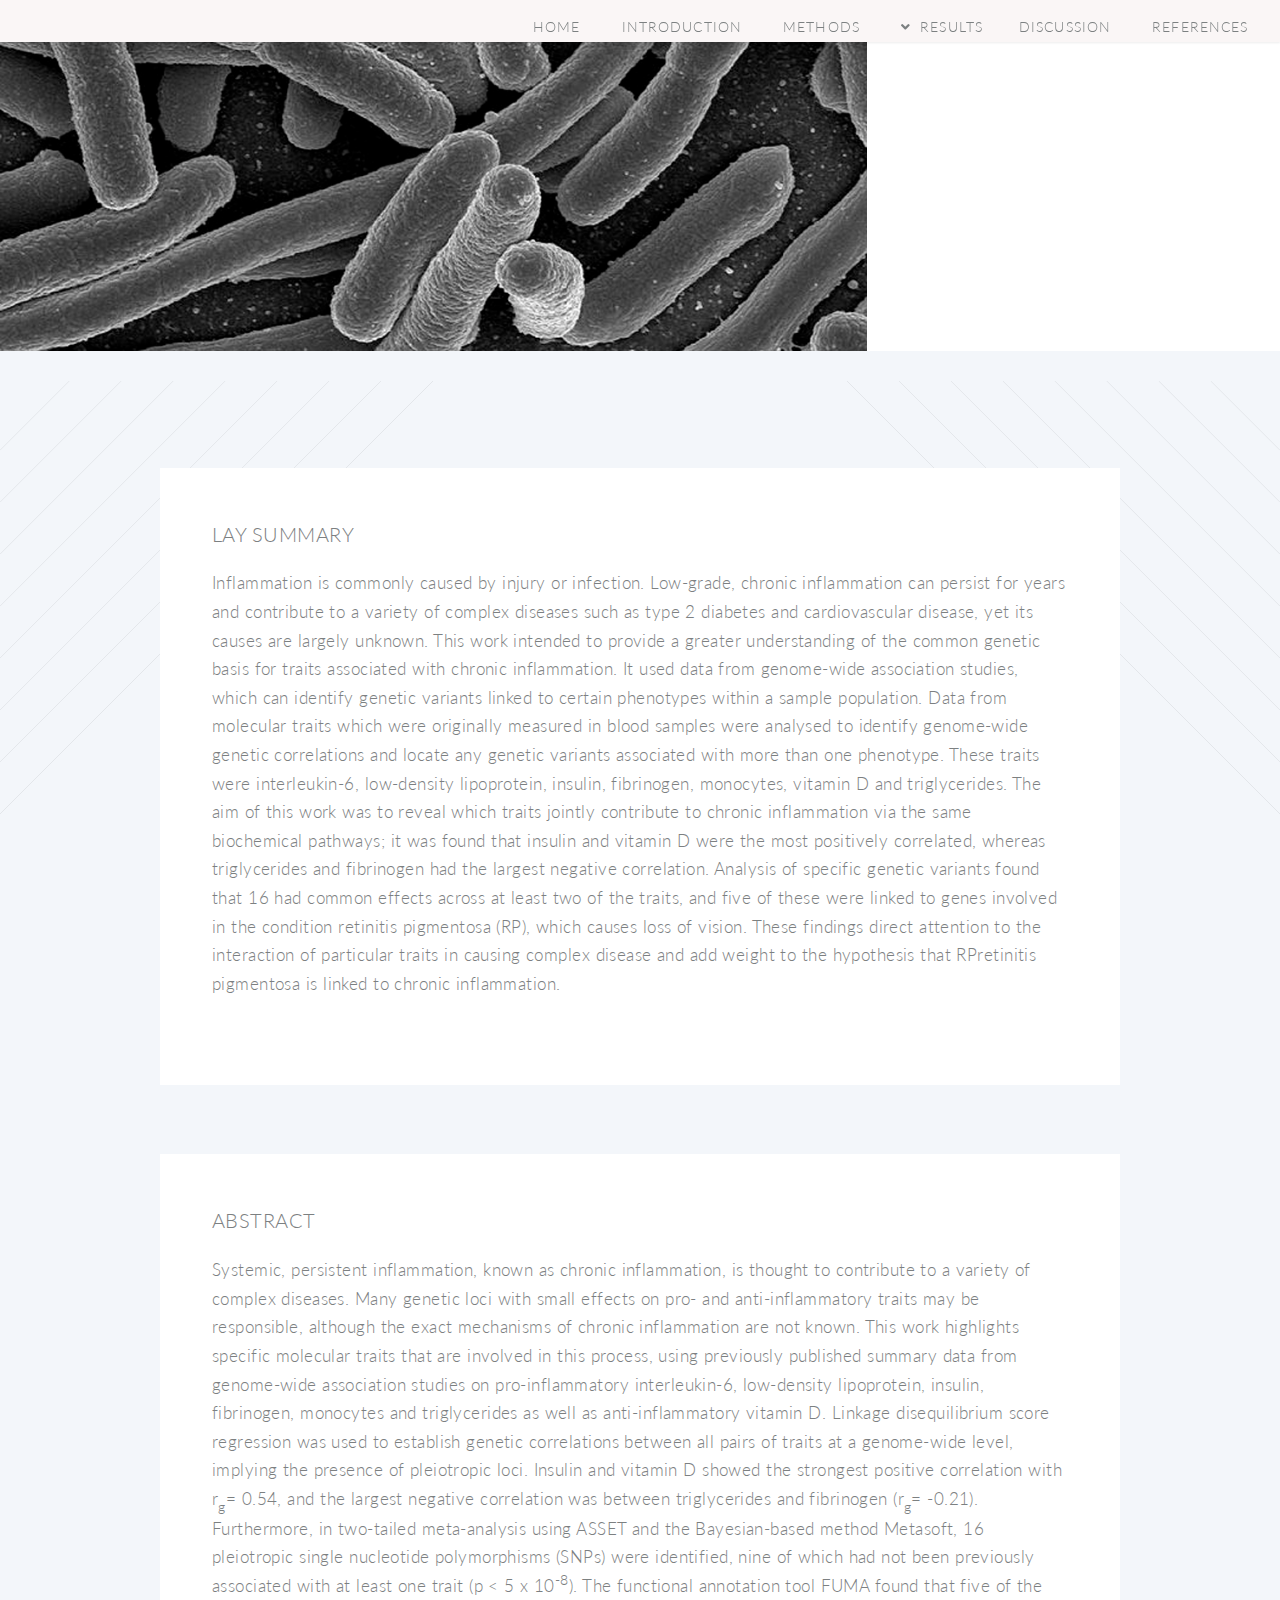
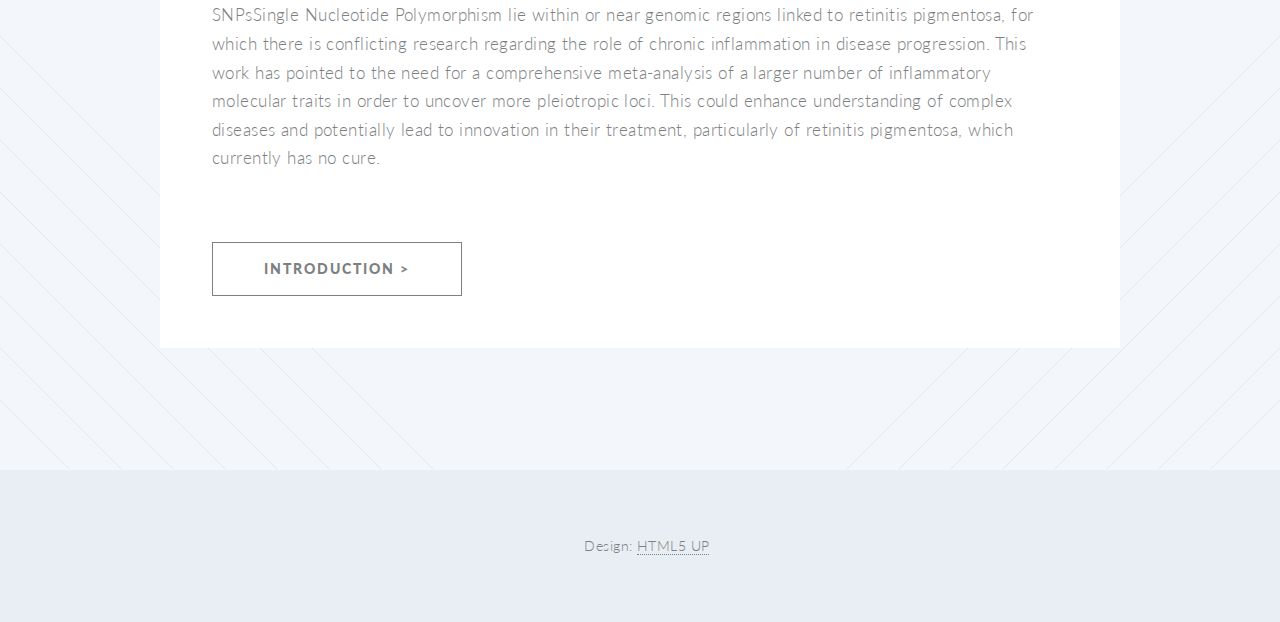
<file: ZS_website2022/index.html>
<!DOCTYPE HTML>
<!--
	Twenty by HTML5 UP
	html5up.net | @ajlkn
	Free for personal and commercial use under the CCA 3.0 license (html5up.net/license)
-->
<html>
	<head>
		<title>Home</title>
		<meta charset="utf-8" />
		<meta name="viewport" content="width=device-width, initial-scale=1, user-scalable=no" />
		<link rel="stylesheet" href="assets/css/main.css" />
		<noscript><link rel="stylesheet" href="assets/css/noscript.css" /></noscript>
	</head>
	<body class="index is-preload">
		<div id="page-wrapper">

			<!-- Header -->
			<header id="header">
			<!--	<h1><a href="index.html">Twenty <span>by HTML5 UP</span></a></h1> -->
				<nav id="nav">
					<ul>
						<li><a href="index.html">Home</a></li>
						<li><a href="introduction.html">Introduction</a></li>
						<li><a href="methods.html">Methods</a></li>
								<li class="submenu">
									<a href="results.html">Results</a>
									<ul>
										<li><a href="results.html#results1">Pipeline optimisation</a></li>
										<li><a href="results.html#results2">Single-cell data </a></li>
										<li><a href="results.html#results3">Bacterial growth curves and generation times</a></li>
									</ul>
								<li><a href="conclusion.html">Discussion</a></li>
								<li><a href="references.html">References</a></li>
							</ul>
						</li>
				</nav>
			</header>

			<!-- Banner -->
				<section id="banner">

					<!--
						".inner" is set up as an inline-block so it automatically expands
						in both directions to fit whatever's inside it. This means it won't
						automatically wrap lines, so be sure to use line breaks where
						appropriate (<br />).
					-->
					<div class="inner">
						<hr>
						<h1>Delta2 pipeline analysis</h1>
						<hr>

						<h2>Zeeshan Siddiqui
						<br /> <br />
						Supervised by: Ruben 
						</h2>
					</div>

				</section>

			<!-- Main -->
				<article id="main">
					<header class="wrapper style4 container">
						<h3>Lay summary</h3>
					<p>Inflammation is commonly caused by injury or infection. Low-grade, chronic inflammation can persist for years and contribute to a variety of complex diseases such as type 2 diabetes and cardiovascular disease, yet its causes are largely unknown. This work intended to provide a greater understanding of the common genetic basis for traits associated with chronic inflammation. It used data from genome-wide association studies, which can identify genetic variants linked to certain phenotypes within a sample population. Data from molecular traits which were originally measured in blood samples were analysed to identify genome-wide genetic correlations and locate any genetic variants associated with more than one phenotype. These traits were interleukin-6, low-density lipoprotein, insulin, fibrinogen, monocytes, vitamin D and triglycerides. The aim of this work was to reveal which traits jointly contribute to chronic inflammation via the same biochemical pathways; it was found that insulin and vitamin D were the most positively correlated, whereas triglycerides and fibrinogen had the largest negative correlation. Analysis of specific genetic variants found that 16 had common effects across at least two of the traits, and five of these were linked to genes involved in the condition retinitis pigmentosa (RP), which causes loss of vision. These findings direct attention to the interaction of particular traits in causing complex disease and add weight to the hypothesis that <span class="tooltip">RP<span class="tooltiptext">retinitis pigmentosa</span></span> is linked to chronic inflammation.</p>
				</header>


					<!-- Two -->
					<section class="wrapper style4 container">
							<h3>Abstract</h3>
						<div class="content">
							<div class="col-6 col-12-narrower">
								<section>
						<p>Systemic, persistent inflammation, known as chronic inflammation, is thought to contribute to a variety of complex diseases. Many genetic loci with small effects on pro- and anti-inflammatory traits may be responsible, although the exact mechanisms of chronic inflammation are not known. This work highlights specific molecular traits that are involved in this process, using previously published summary data from genome-wide association studies on pro-inflammatory interleukin-6, low-density lipoprotein, insulin, fibrinogen, monocytes and triglycerides as well as anti-inflammatory vitamin D. Linkage disequilibrium score regression was used to establish genetic correlations between all pairs of traits at a genome-wide level, implying the presence of pleiotropic loci. Insulin and vitamin D showed the strongest positive correlation with r<sub>g</sub>= 0.54, and the largest negative correlation was between triglycerides and fibrinogen (r<sub>g</sub>= -0.21). Furthermore, in two-tailed meta-analysis using ASSET and the Bayesian-based method Metasoft, 16 pleiotropic single nucleotide polymorphisms (SNPs) were identified, nine of which had not been previously associated with at least one trait (p < 5 x 10<sup>-8</sup>). The functional annotation tool FUMA found that five of the <span class="tooltip">SNPs<span class="tooltiptext">Single Nucleotide Polymorphism</span></span> lie within or near genomic regions linked to retinitis pigmentosa, for which there is conflicting research regarding the role of chronic inflammation in disease progression. This work has pointed to the need for a comprehensive meta-analysis of a larger number of inflammatory molecular traits in order to uncover more pleiotropic loci. This could enhance understanding of complex diseases and potentially lead to innovation in their treatment, particularly of retinitis pigmentosa, which currently has no cure.</p>
					</section>
							</div>


										<footer class="major">
											<ul class="buttons">
												<li><a href="introduction.html" class="button">Introduction > </a></li>
											</ul>
			              </footer>
			          </section>
			      </article>

			    <!-- Footer -->
			      <footer id="footer">
			        <ul class="copyright">
			          <li>Design: <a href="http://html5up.net">HTML5 UP</a></li>
			        </ul>
			      </footer>
			  </div>


		<!-- Scripts -->
			<script src="assets/js/jquery.min.js"></script>
			<script src="assets/js/jquery.dropotron.min.js"></script>
			<script src="assets/js/jquery.scrolly.min.js"></script>
			<script src="assets/js/jquery.scrollex.min.js"></script>
			<script src="assets/js/browser.min.js"></script>
			<script src="assets/js/breakpoints.min.js"></script>
			<script src="assets/js/util.js"></script>
			<script src="assets/js/main.js"></script>

	</body>
</html>
</file>
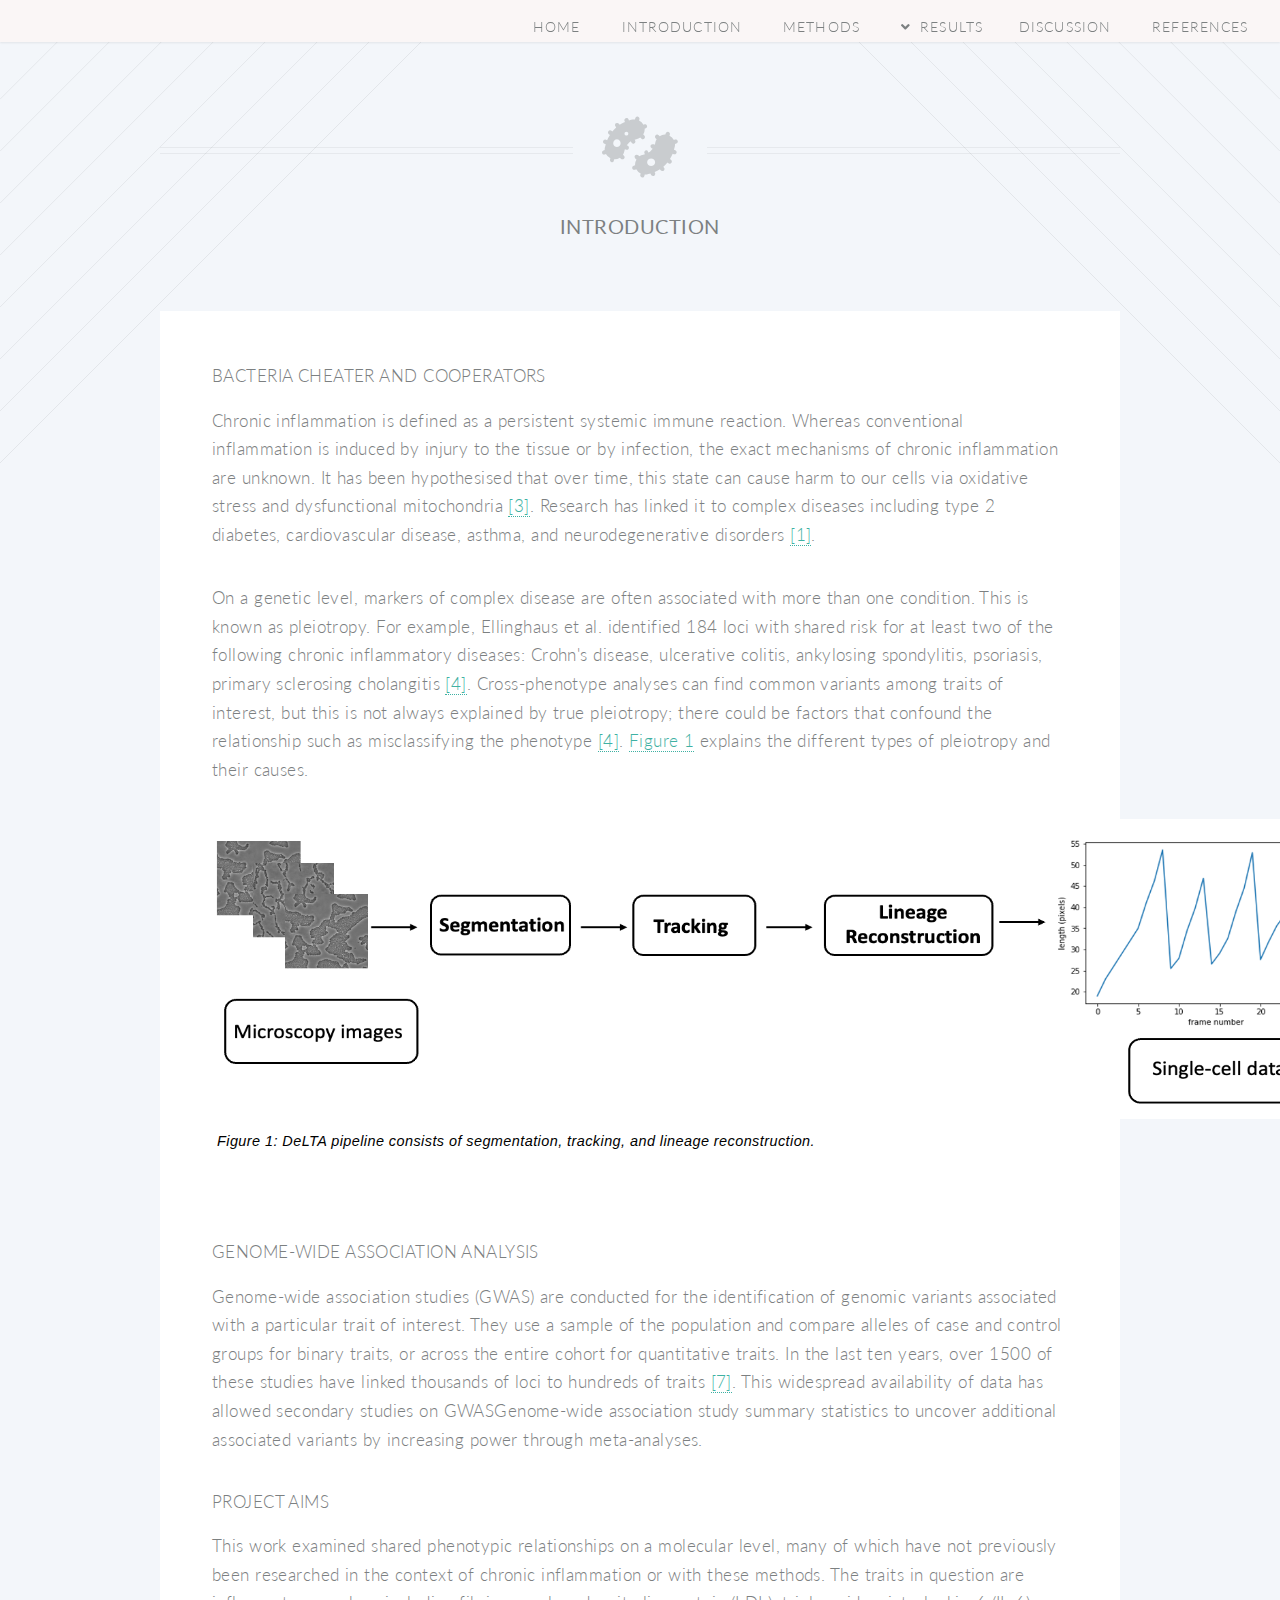
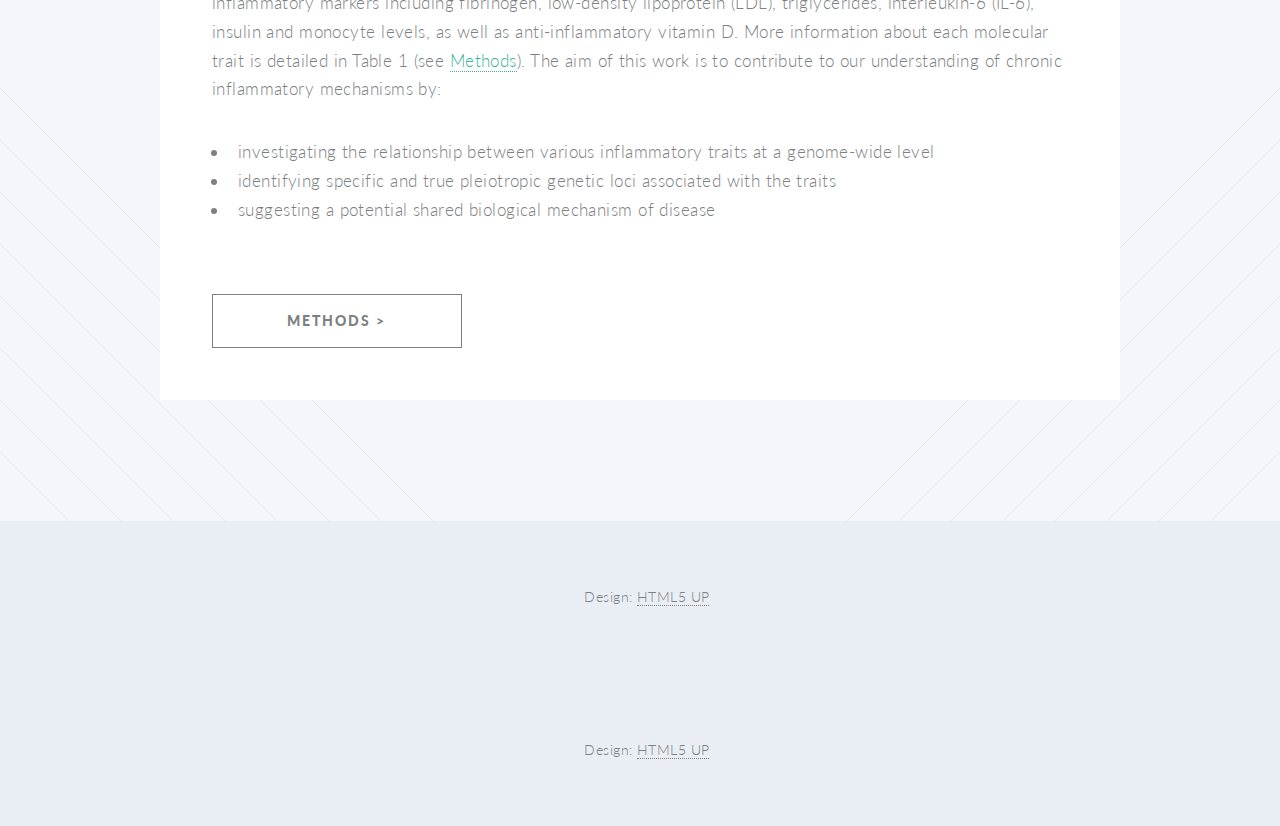
<file: ZS_website2022/introduction.html>
<!DOCTYPE HTML>
<!--
	Twenty by HTML5 UP
	html5up.net | @ajlkn
	Free for personal and commercial use under the CCA 3.0 license (html5up.net/license)
-->
<html>
	<head>
		<title>Introduction</title>
		<meta charset="utf-8" />
		<meta name="viewport" content="width=device-width, initial-scale=1, user-scalable=no" />
		<link rel="stylesheet" href="assets/css/main.css" />
		<noscript><link rel="stylesheet" href="assets/css/noscript.css" /></noscript>
	</head>
	<body class="index is-preload">
		<div id="page-wrapper">

			<!-- Header -->
      <header id="header">
			<!--	<h1><a href="index.html">Twenty <span>by HTML5 UP</span></a></h1> -->
				<nav id="nav">
					<ul>
						<li><a href="index.html">Home</a></li>
						<li><a href="introduction.html">Introduction</a></li>
						<li><a href="methods.html">Methods</a></li>
								<li class="submenu">
									<a href="results.html">Results</a>
									<ul>
										<li><a href="results.html#results1">Pipeline optimisation</a></li>
										<li><a href="results.html#results2">Single-cell data </a></li>
										<li><a href="results.html#results3">Bacterial growth curves and generation times</a></li>
									</ul>
								<li><a href="conclusion.html">Discussion</a></li>
								<li><a href="references.html">References</a></li>
							</ul>
				</nav>
			</header>

			<!-- Main -->
      <article id="main">
					<!-- One -->
					<header class="special container">
						<span class="icon solid fa-bacteria"></span>
						<h3><strong>Introduction</strong></h3>
					</header>
						<section class="wrapper style4 container">
							<div class="content">
								<div class="col-6 col-12-narrower">

									<section>
										<header>
											<h4>Bacteria cheater and cooperators</h4>
										</header>
										<p>Chronic inflammation is defined as a persistent systemic immune reaction. Whereas conventional inflammation is induced by injury to the tissue or by infection, the exact mechanisms of chronic inflammation are unknown. It has been hypothesised that over time, this state can cause harm to our cells via oxidative stress and dysfunctional mitochondria <a href="https://pubmed.ncbi.nlm.nih.gov/28179656/" target="_blank">[3]</a>. Research has linked it to complex diseases including type 2 diabetes, cardiovascular disease, asthma, and neurodegenerative disorders <a href="https://pubmed.ncbi.nlm.nih.gov/18650913/" target="_blank">[1]</a>. </p>


										<p>On a genetic level, markers of complex disease are often associated with more than one condition. This is known as pleiotropy. For example, Ellinghaus <i>et al.</i> identified 184 loci with shared risk for at least two of the following chronic inflammatory diseases: Crohn's disease, ulcerative colitis, ankylosing spondylitis, psoriasis, primary sclerosing cholangitis <a href="https://pubmed.ncbi.nlm.nih.gov/26974007/" target="_blank">[4]</a>. Cross-phenotype analyses can find common variants among traits of interest, but this is not always explained by true pleiotropy; there could be factors that confound the relationship such as misclassifying the phenotype <a href="https://pubmed.ncbi.nlm.nih.gov/23752797/" target="_blank">[4]</a>. <a href="#fig1">Figure 1</a> explains the different types of pleiotropy and their causes.
										</p>
										<img src="images/delta2_pipeline.png" alt="Types of pleiotropy" width="1150px" height="300px" class="center" id="fig1">
										<figcaption>Figure 1:  DeLTA pipeline consists of segmentation, tracking, and lineage reconstruction.
                                        </figcaption>
										<br><br><br>
									</section>

								</div>
								<div class="col-6 col-12-narrower">

									<section>
										<header>
											<h4>Genome-wide association analysis</h4>
										</header>
										<p>Genome-wide association studies (GWAS) are conducted for the identification of genomic variants associated with a particular trait of interest. They use a sample of the population and compare alleles of case and control groups for binary traits, or across the entire cohort for quantitative traits. In the last ten years, over 1500 of these studies have linked thousands of loci to hundreds of traits <a href="https://pubmed.ncbi.nlm.nih.gov/23657481/" target="_blank">[7]</a>. This widespread availability of data has allowed secondary studies on <span class="tooltip">GWAS<span class="tooltiptext">Genome-wide association study</span></span> summary statistics to uncover additional associated variants by increasing power through meta-analyses.</p>
									</section>
								</div>

								<div class="col-6 col-12-narrower">

									<section>
										<header>
											<h4>Project aims</h4>
										</header>
										<p>This work examined shared phenotypic relationships on a molecular level, many of which have not previously been researched in the context of chronic inflammation or with these methods. The traits in question are inflammatory markers including fibrinogen, low-density lipoprotein (LDL), triglycerides, interleukin-6 (IL-6), insulin and monocyte levels, as well as anti-inflammatory vitamin D. More information about each molecular trait is detailed in Table 1 (see <a href="methods.html">Methods</a>).

										The aim of this work is to contribute to our understanding of chronic inflammatory mechanisms by:
										<ul>
										<li>investigating the relationship between various inflammatory traits at a genome-wide level</li>
										<li>identifying specific and true pleiotropic genetic loci associated with the traits</li>
										<li>suggesting a potential shared biological mechanism of disease</li>

										</p>
									</section>
								</div>


							<footer class="major">
								<ul class="buttons">
									<li><a href="methods.html" class="button">Methods > </a></li>
								</ul>
              </footer>
          </section>
      </article>

    <!-- Footer -->
      <footer id="footer">
        <ul class="copyright">
          <li>Design: <a href="http://html5up.net">HTML5 UP</a></li>
        </ul>

      </footer>

  </div>


			<!-- Footer -->
				<footer id="footer">
					<ul class="copyright">
						<li>Design: <a href="http://html5up.net">HTML5 UP</a></li>
					</ul>

				</footer>

		</div>

		<!-- Scripts -->
			<script src="assets/js/jquery.min.js"></script>
			<script src="assets/js/jquery.dropotron.min.js"></script>
			<script src="assets/js/jquery.scrolly.min.js"></script>
			<script src="assets/js/jquery.scrollex.min.js"></script>
			<script src="assets/js/browser.min.js"></script>
			<script src="assets/js/breakpoints.min.js"></script>
			<script src="assets/js/util.js"></script>
			<script src="assets/js/main.js"></script>

	</body>
</html>
</file>
<file: ZS_website2022/assets/css/noscript.css>
/*
	Twenty by HTML5 UP
	html5up.net | @ajlkn
	Free for personal and commercial use under the CCA 3.0 license (html5up.net/license)
*/

/* Banner */

	#banner .inner {
		opacity: 1;
	}
</file>
<file: ZS_website2022/assets/css/main.css>
@import url("fontawesome-all.min.css");
@import url("https://fonts.googleapis.com/css?family=Lato:300,400,900");

/*
	Twenty by HTML5 UP
	html5up.net | @ajlkn
	Free for personal and commercial use under the CCA 3.0 license (html5up.net/license)
*/

html, body, div, span, applet, object,
iframe, h1, h2, h3, h4, h5, h6, p, blockquote,
pre, a, abbr, acronym, address, big, cite,
code, del, dfn, em, img, ins, kbd, q, s, samp,
small, strike, strong, sub, sup, tt, var, b,
u, i, center, dl, dt, dd, ol, ul, li, fieldset,
form, label, legend, table, caption, tbody,
tfoot, thead, tr, th, td, article, aside,
canvas, details, embed, figure, figcaption,
footer, header, hgroup, menu, nav, output, ruby,
section, summary, time, mark, audio, video {
	margin: 0;
	padding: 0;
	border: 0;
	font-size: 100%;
	font: inherit;
	vertical-align: baseline;}

article, aside, details, figcaption, figure,
footer, header, hgroup, menu, nav, section {
	display: block;}

body {
	line-height: 1;
}

ol, ul {
	list-style: none;
}

blockquote, q {
	quotes: none;
}

	blockquote:before, blockquote:after, q:before, q:after {
		content: '';
		content: none;
	}

table {
	border-collapse: collapse;
	border-spacing: 0;
}

body {
	-webkit-text-size-adjust: none;
}

mark {
	background-color: transparent;
	color: inherit;
}

input::-moz-focus-inner {
	border: 0;
	padding: 0;
}

input, select, textarea {
	-moz-appearance: none;
	-webkit-appearance: none;
	-ms-appearance: none;
	appearance: none;
}

/* Basic */

	html {
		box-sizing: border-box;
	}

	*, *:before, *:after {
		box-sizing: inherit;
	}

	body {
		background: #f3f6fa;
	}

		body.is-preload *, body.is-preload *:before, body.is-preload *:after {
			-moz-animation: none !important;
			-webkit-animation: none !important;
			-ms-animation: none !important;
			animation: none !important;
			-moz-transition: none !important;
			-webkit-transition: none !important;
			-ms-transition: none !important;
			transition: none !important;
		}

	body, input, select, textarea {
		color: #7c8081;
		font-family: 'Lato', sans-serif;
		font-size: 15pt;
		font-weight: 300;
		letter-spacing: 0.025em;
		line-height: 1.75em;
	}

	a {
		-moz-transition: color 0.2s ease-in-out, border-color 0.2s ease-in-out, background-color 0.2s ease-in-out;
		-webkit-transition: color 0.2s ease-in-out, border-color 0.2s ease-in-out, background-color 0.2s ease-in-out;
		-ms-transition: color 0.2s ease-in-out, border-color 0.2s ease-in-out, background-color 0.2s ease-in-out;
		transition: color 0.2s ease-in-out, border-color 0.2s ease-in-out, background-color 0.2s ease-in-out;
		color: #3fb1a3;
		text-decoration: none;
		border-bottom: dotted 1px;
	}

		a:hover {
			border-bottom-color: transparent;
		}

	strong, b {
		font-weight: 400;
	}

	p, ul, ol, dl, table, blockquote {
		margin: 0 0 2em 0;
	}

	h1, h2, h3, h4, h5, h6 {
		color: inherit;
		font-weight: 300;
		line-height: 1.75em;
		margin-bottom: 1em;
		text-transform: uppercase;
	}

		h1 a, h2 a, h3 a, h4 a, h5 a, h6 a {
			color: inherit;
			text-decoration: none;
			border: 0;
		}

	h2 {
		font-size: 1.5em;
		letter-spacing: 0.1em;
	}

	h3 {
		font-size: 1.15em;
		letter-spacing: 0.025em;
	}

	sub {
		font-size: 0.8em;
		position: relative;
		top: 0.5em;
	}

	sup {
		font-size: 0.8em;
		position: relative;
		top: -0.5em;
	}

	hr {
		border-top: solid 1px rgba(124, 128, 129, 0.2);
		border: 0;
		margin-bottom: 1.5em;
	}

	blockquote {
		border-left: solid 0.5em rgba(124, 128, 129, 0.2);
		font-style: italic;
		padding: 1em 0 1em 2em;
	}

/* Container */

	.container {
		margin: 0 auto;
		max-width: 100%;
		width: 1400px;
	}

		.container.medium {
			width: 1050px;
		}

		@media screen and (max-width: 1680px) {

			.container {
				width: 1200px;
			}

				.container.medium {
					width: 900px;
				}

		}

		@media screen and (max-width: 1280px) {

			.container {
				width: 960px;
			}

				.container.medium {
					width: 735px;
				}

		}

		@media screen and (max-width: 980px) {

			.container {
				width: 95%;
			}

				.container.medium {
					width: 71.25%;
				}

		}

		@media screen and (max-width: 840px) {

			.container {
				width: 95%;
			}

				.container.medium {
					width: 95%;
				}

		}

		@media screen and (max-width: 736px) {

			.container {
				width: 100%;
			}

				.container.medium {
					width: 100%;
				}

		}

/* Row */

	.row {
		display: flex;
		flex-wrap: wrap;
		box-sizing: border-box;
		align-items: stretch;
	}

		.row > * {
			box-sizing: border-box;
		}

		.row.gtr-uniform > * > :last-child {
			margin-bottom: 0;
		}

		.row.aln-left {
			justify-content: flex-start;
		}

		.row.aln-center {
			justify-content: center;
		}

		.row.aln-right {
			justify-content: flex-end;
		}

		.row.aln-top {
			align-items: flex-start;
		}

		.row.aln-middle {
			align-items: center;
		}

		.row.aln-bottom {
			align-items: flex-end;
		}

		.row > .imp {
			order: -1;
		}

		.row > .col-1 {
			width: 8.33333%;
		}

		.row > .off-1 {
			margin-left: 8.33333%;
		}

		.row > .col-2 {
			width: 16.66667%;
		}

		.row > .off-2 {
			margin-left: 16.66667%;
		}

		.row > .col-3 {
			width: 25%;
		}

		.row > .off-3 {
			margin-left: 25%;
		}

		.row > .col-4 {
			width: 33.33333%;
		}

		.row > .off-4 {
			margin-left: 33.33333%;
		}

		.row > .col-5 {
			width: 41.66667%;
		}

		.row > .off-5 {
			margin-left: 41.66667%;
		}

		.row > .col-6 {
			width: 50%;
		}

		.row > .off-6 {
			margin-left: 50%;
		}

		.row > .col-7 {
			width: 58.33333%;
		}

		.row > .off-7 {
			margin-left: 58.33333%;
		}

		.row > .col-8 {
			width: 66.66667%;
		}

		.row > .off-8 {
			margin-left: 66.66667%;
		}

		.row > .col-9 {
			width: 75%;
		}

		.row > .off-9 {
			margin-left: 75%;
		}

		.row > .col-10 {
			width: 83.33333%;
		}

		.row > .off-10 {
			margin-left: 83.33333%;
		}

		.row > .col-11 {
			width: 91.66667%;
		}

		.row > .off-11 {
			margin-left: 91.66667%;
		}

		.row > .col-12 {
			width: 100%;
		}

		.row > .off-12 {
			margin-left: 100%;
		}

		.row.gtr-0 {
			margin-top: 0px;
			margin-left: 0px;
		}

			.row.gtr-0 > * {
				padding: 0px 0 0 0px;
			}

			.row.gtr-0.gtr-uniform {
				margin-top: 0px;
			}

				.row.gtr-0.gtr-uniform > * {
					padding-top: 0px;
				}

		.row.gtr-25 {
			margin-top: -12.5px;
			margin-left: -12.5px;
		}

			.row.gtr-25 > * {
				padding: 12.5px 0 0 12.5px;
			}

			.row.gtr-25.gtr-uniform {
				margin-top: -12.5px;
			}

				.row.gtr-25.gtr-uniform > * {
					padding-top: 12.5px;
				}

		.row.gtr-50 {
			margin-top: -25px;
			margin-left: -25px;
		}

			.row.gtr-50 > * {
				padding: 25px 0 0 25px;
			}

			.row.gtr-50.gtr-uniform {
				margin-top: -25px;
			}

				.row.gtr-50.gtr-uniform > * {
					padding-top: 25px;
				}

		.row {
			margin-top: -50px;
			margin-left: -50px;
		}

			.row > * {
				padding: 50px 0 0 50px;
			}

			.row.gtr-uniform {
				margin-top: -50px;
			}

				.row.gtr-uniform > * {
					padding-top: 50px;
				}

		.row.gtr-150 {
			margin-top: -75px;
			margin-left: -75px;
		}

			.row.gtr-150 > * {
				padding: 75px 0 0 75px;
			}

			.row.gtr-150.gtr-uniform {
				margin-top: -75px;
			}

				.row.gtr-150.gtr-uniform > * {
					padding-top: 75px;
				}

		.row.gtr-200 {
			margin-top: -100px;
			margin-left: -100px;
		}

			.row.gtr-200 > * {
				padding: 100px 0 0 100px;
			}

			.row.gtr-200.gtr-uniform {
				margin-top: -100px;
			}

				.row.gtr-200.gtr-uniform > * {
					padding-top: 100px;
				}

		@media screen and (max-width: 1680px) {

			.row {
				display: flex;
				flex-wrap: wrap;
				box-sizing: border-box;
				align-items: stretch;
			}

				.row > * {
					box-sizing: border-box;
				}

				.row.gtr-uniform > * > :last-child {
					margin-bottom: 0;
				}

				.row.aln-left {
					justify-content: flex-start;
				}

				.row.aln-center {
					justify-content: center;
				}

				.row.aln-right {
					justify-content: flex-end;
				}

				.row.aln-top {
					align-items: flex-start;
				}

				.row.aln-middle {
					align-items: center;
				}

				.row.aln-bottom {
					align-items: flex-end;
				}

				.row > .imp-wide {
					order: -1;
				}

				.row > .col-1-wide {
					width: 8.33333%;
				}

				.row > .off-1-wide {
					margin-left: 8.33333%;
				}

				.row > .col-2-wide {
					width: 16.66667%;
				}

				.row > .off-2-wide {
					margin-left: 16.66667%;
				}

				.row > .col-3-wide {
					width: 25%;
				}

				.row > .off-3-wide {
					margin-left: 25%;
				}

				.row > .col-4-wide {
					width: 33.33333%;
				}

				.row > .off-4-wide {
					margin-left: 33.33333%;
				}

				.row > .col-5-wide {
					width: 41.66667%;
				}

				.row > .off-5-wide {
					margin-left: 41.66667%;
				}

				.row > .col-6-wide {
					width: 50%;
				}

				.row > .off-6-wide {
					margin-left: 50%;
				}

				.row > .col-7-wide {
					width: 58.33333%;
				}

				.row > .off-7-wide {
					margin-left: 58.33333%;
				}

				.row > .col-8-wide {
					width: 66.66667%;
				}

				.row > .off-8-wide {
					margin-left: 66.66667%;
				}

				.row > .col-9-wide {
					width: 75%;
				}

				.row > .off-9-wide {
					margin-left: 75%;
				}

				.row > .col-10-wide {
					width: 83.33333%;
				}

				.row > .off-10-wide {
					margin-left: 83.33333%;
				}

				.row > .col-11-wide {
					width: 91.66667%;
				}

				.row > .off-11-wide {
					margin-left: 91.66667%;
				}

				.row > .col-12-wide {
					width: 100%;
				}

				.row > .off-12-wide {
					margin-left: 100%;
				}

				.row.gtr-0 {
					margin-top: 0px;
					margin-left: 0px;
				}

					.row.gtr-0 > * {
						padding: 0px 0 0 0px;
					}

					.row.gtr-0.gtr-uniform {
						margin-top: 0px;
					}

						.row.gtr-0.gtr-uniform > * {
							padding-top: 0px;
						}

				.row.gtr-25 {
					margin-top: -10px;
					margin-left: -10px;
				}

					.row.gtr-25 > * {
						padding: 10px 0 0 10px;
					}

					.row.gtr-25.gtr-uniform {
						margin-top: -10px;
					}

						.row.gtr-25.gtr-uniform > * {
							padding-top: 10px;
						}

				.row.gtr-50 {
					margin-top: -20px;
					margin-left: -20px;
				}

					.row.gtr-50 > * {
						padding: 20px 0 0 20px;
					}

					.row.gtr-50.gtr-uniform {
						margin-top: -20px;
					}

						.row.gtr-50.gtr-uniform > * {
							padding-top: 20px;
						}

				.row {
					margin-top: -40px;
					margin-left: -40px;
				}

					.row > * {
						padding: 40px 0 0 40px;
					}

					.row.gtr-uniform {
						margin-top: -40px;
					}

						.row.gtr-uniform > * {
							padding-top: 40px;
						}

				.row.gtr-150 {
					margin-top: -60px;
					margin-left: -60px;
				}

					.row.gtr-150 > * {
						padding: 60px 0 0 60px;
					}

					.row.gtr-150.gtr-uniform {
						margin-top: -60px;
					}

						.row.gtr-150.gtr-uniform > * {
							padding-top: 60px;
						}

				.row.gtr-200 {
					margin-top: -80px;
					margin-left: -80px;
				}

					.row.gtr-200 > * {
						padding: 80px 0 0 80px;
					}

					.row.gtr-200.gtr-uniform {
						margin-top: -80px;
					}

						.row.gtr-200.gtr-uniform > * {
							padding-top: 80px;
						}

		}

		@media screen and (max-width: 1280px) {

			.row {
				display: flex;
				flex-wrap: wrap;
				box-sizing: border-box;
				align-items: stretch;
			}

				.row > * {
					box-sizing: border-box;
				}

				.row.gtr-uniform > * > :last-child {
					margin-bottom: 0;
				}

				.row.aln-left {
					justify-content: flex-start;
				}

				.row.aln-center {
					justify-content: center;
				}

				.row.aln-right {
					justify-content: flex-end;
				}

				.row.aln-top {
					align-items: flex-start;
				}

				.row.aln-middle {
					align-items: center;
				}

				.row.aln-bottom {
					align-items: flex-end;
				}

				.row > .imp-normal {
					order: -1;
				}

				.row > .col-1-normal {
					width: 8.33333%;
				}

				.row > .off-1-normal {
					margin-left: 8.33333%;
				}

				.row > .col-2-normal {
					width: 16.66667%;
				}

				.row > .off-2-normal {
					margin-left: 16.66667%;
				}

				.row > .col-3-normal {
					width: 25%;
				}

				.row > .off-3-normal {
					margin-left: 25%;
				}

				.row > .col-4-normal {
					width: 33.33333%;
				}

				.row > .off-4-normal {
					margin-left: 33.33333%;
				}

				.row > .col-5-normal {
					width: 41.66667%;
				}

				.row > .off-5-normal {
					margin-left: 41.66667%;
				}

				.row > .col-6-normal {
					width: 50%;
				}

				.row > .off-6-normal {
					margin-left: 50%;
				}

				.row > .col-7-normal {
					width: 58.33333%;
				}

				.row > .off-7-normal {
					margin-left: 58.33333%;
				}

				.row > .col-8-normal {
					width: 66.66667%;
				}

				.row > .off-8-normal {
					margin-left: 66.66667%;
				}

				.row > .col-9-normal {
					width: 75%;
				}

				.row > .off-9-normal {
					margin-left: 75%;
				}

				.row > .col-10-normal {
					width: 83.33333%;
				}

				.row > .off-10-normal {
					margin-left: 83.33333%;
				}

				.row > .col-11-normal {
					width: 91.66667%;
				}

				.row > .off-11-normal {
					margin-left: 91.66667%;
				}

				.row > .col-12-normal {
					width: 100%;
				}

				.row > .off-12-normal {
					margin-left: 100%;
				}

				.row.gtr-0 {
					margin-top: 0px;
					margin-left: 0px;
				}

					.row.gtr-0 > * {
						padding: 0px 0 0 0px;
					}

					.row.gtr-0.gtr-uniform {
						margin-top: 0px;
					}

						.row.gtr-0.gtr-uniform > * {
							padding-top: 0px;
						}

				.row.gtr-25 {
					margin-top: -10px;
					margin-left: -10px;
				}

					.row.gtr-25 > * {
						padding: 10px 0 0 10px;
					}

					.row.gtr-25.gtr-uniform {
						margin-top: -10px;
					}

						.row.gtr-25.gtr-uniform > * {
							padding-top: 10px;
						}

				.row.gtr-50 {
					margin-top: -20px;
					margin-left: -20px;
				}

					.row.gtr-50 > * {
						padding: 20px 0 0 20px;
					}

					.row.gtr-50.gtr-uniform {
						margin-top: -20px;
					}

						.row.gtr-50.gtr-uniform > * {
							padding-top: 20px;
						}

				.row {
					margin-top: -40px;
					margin-left: -40px;
				}

					.row > * {
						padding: 40px 0 0 40px;
					}

					.row.gtr-uniform {
						margin-top: -40px;
					}

						.row.gtr-uniform > * {
							padding-top: 40px;
						}

				.row.gtr-150 {
					margin-top: -60px;
					margin-left: -60px;
				}

					.row.gtr-150 > * {
						padding: 60px 0 0 60px;
					}

					.row.gtr-150.gtr-uniform {
						margin-top: -60px;
					}

						.row.gtr-150.gtr-uniform > * {
							padding-top: 60px;
						}

				.row.gtr-200 {
					margin-top: -80px;
					margin-left: -80px;
				}

					.row.gtr-200 > * {
						padding: 80px 0 0 80px;
					}

					.row.gtr-200.gtr-uniform {
						margin-top: -80px;
					}

						.row.gtr-200.gtr-uniform > * {
							padding-top: 80px;
						}

		}

		@media screen and (max-width: 980px) {

			.row {
				display: flex;
				flex-wrap: wrap;
				box-sizing: border-box;
				align-items: stretch;
			}

				.row > * {
					box-sizing: border-box;
				}

				.row.gtr-uniform > * > :last-child {
					margin-bottom: 0;
				}

				.row.aln-left {
					justify-content: flex-start;
				}

				.row.aln-center {
					justify-content: center;
				}

				.row.aln-right {
					justify-content: flex-end;
				}

				.row.aln-top {
					align-items: flex-start;
				}

				.row.aln-middle {
					align-items: center;
				}

				.row.aln-bottom {
					align-items: flex-end;
				}

				.row > .imp-narrow {
					order: -1;
				}

				.row > .col-1-narrow {
					width: 8.33333%;
				}

				.row > .off-1-narrow {
					margin-left: 8.33333%;
				}

				.row > .col-2-narrow {
					width: 16.66667%;
				}

				.row > .off-2-narrow {
					margin-left: 16.66667%;
				}

				.row > .col-3-narrow {
					width: 25%;
				}

				.row > .off-3-narrow {
					margin-left: 25%;
				}

				.row > .col-4-narrow {
					width: 33.33333%;
				}

				.row > .off-4-narrow {
					margin-left: 33.33333%;
				}

				.row > .col-5-narrow {
					width: 41.66667%;
				}

				.row > .off-5-narrow {
					margin-left: 41.66667%;
				}

				.row > .col-6-narrow {
					width: 50%;
				}

				.row > .off-6-narrow {
					margin-left: 50%;
				}

				.row > .col-7-narrow {
					width: 58.33333%;
				}

				.row > .off-7-narrow {
					margin-left: 58.33333%;
				}

				.row > .col-8-narrow {
					width: 66.66667%;
				}

				.row > .off-8-narrow {
					margin-left: 66.66667%;
				}

				.row > .col-9-narrow {
					width: 75%;
				}

				.row > .off-9-narrow {
					margin-left: 75%;
				}

				.row > .col-10-narrow {
					width: 83.33333%;
				}

				.row > .off-10-narrow {
					margin-left: 83.33333%;
				}

				.row > .col-11-narrow {
					width: 91.66667%;
				}

				.row > .off-11-narrow {
					margin-left: 91.66667%;
				}

				.row > .col-12-narrow {
					width: 100%;
				}

				.row > .off-12-narrow {
					margin-left: 100%;
				}

				.row.gtr-0 {
					margin-top: 0px;
					margin-left: 0px;
				}

					.row.gtr-0 > * {
						padding: 0px 0 0 0px;
					}

					.row.gtr-0.gtr-uniform {
						margin-top: 0px;
					}

						.row.gtr-0.gtr-uniform > * {
							padding-top: 0px;
						}

				.row.gtr-25 {
					margin-top: -7.5px;
					margin-left: -7.5px;
				}

					.row.gtr-25 > * {
						padding: 7.5px 0 0 7.5px;
					}

					.row.gtr-25.gtr-uniform {
						margin-top: -7.5px;
					}

						.row.gtr-25.gtr-uniform > * {
							padding-top: 7.5px;
						}

				.row.gtr-50 {
					margin-top: -15px;
					margin-left: -15px;
				}

					.row.gtr-50 > * {
						padding: 15px 0 0 15px;
					}

					.row.gtr-50.gtr-uniform {
						margin-top: -15px;
					}

						.row.gtr-50.gtr-uniform > * {
							padding-top: 15px;
						}

				.row {
					margin-top: -30px;
					margin-left: -30px;
				}

					.row > * {
						padding: 30px 0 0 30px;
					}

					.row.gtr-uniform {
						margin-top: -30px;
					}

						.row.gtr-uniform > * {
							padding-top: 30px;
						}

				.row.gtr-150 {
					margin-top: -45px;
					margin-left: -45px;
				}

					.row.gtr-150 > * {
						padding: 45px 0 0 45px;
					}

					.row.gtr-150.gtr-uniform {
						margin-top: -45px;
					}

						.row.gtr-150.gtr-uniform > * {
							padding-top: 45px;
						}

				.row.gtr-200 {
					margin-top: -60px;
					margin-left: -60px;
				}

					.row.gtr-200 > * {
						padding: 60px 0 0 60px;
					}

					.row.gtr-200.gtr-uniform {
						margin-top: -60px;
					}

						.row.gtr-200.gtr-uniform > * {
							padding-top: 60px;
						}

		}

		@media screen and (max-width: 840px) {

			.row {
				display: flex;
				flex-wrap: wrap;
				box-sizing: border-box;
				align-items: stretch;
			}

				.row > * {
					box-sizing: border-box;
				}

				.row.gtr-uniform > * > :last-child {
					margin-bottom: 0;
				}

				.row.aln-left {
					justify-content: flex-start;
				}

				.row.aln-center {
					justify-content: center;
				}

				.row.aln-right {
					justify-content: flex-end;
				}

				.row.aln-top {
					align-items: flex-start;
				}

				.row.aln-middle {
					align-items: center;
				}

				.row.aln-bottom {
					align-items: flex-end;
				}

				.row > .imp-narrower {
					order: -1;
				}

				.row > .col-1-narrower {
					width: 8.33333%;
				}

				.row > .off-1-narrower {
					margin-left: 8.33333%;
				}

				.row > .col-2-narrower {
					width: 16.66667%;
				}

				.row > .off-2-narrower {
					margin-left: 16.66667%;
				}

				.row > .col-3-narrower {
					width: 25%;
				}

				.row > .off-3-narrower {
					margin-left: 25%;
				}

				.row > .col-4-narrower {
					width: 33.33333%;
				}

				.row > .off-4-narrower {
					margin-left: 33.33333%;
				}

				.row > .col-5-narrower {
					width: 41.66667%;
				}

				.row > .off-5-narrower {
					margin-left: 41.66667%;
				}

				.row > .col-6-narrower {
					width: 50%;
				}

				.row > .off-6-narrower {
					margin-left: 50%;
				}

				.row > .col-7-narrower {
					width: 58.33333%;
				}

				.row > .off-7-narrower {
					margin-left: 58.33333%;
				}

				.row > .col-8-narrower {
					width: 66.66667%;
				}

				.row > .off-8-narrower {
					margin-left: 66.66667%;
				}

				.row > .col-9-narrower {
					width: 75%;
				}

				.row > .off-9-narrower {
					margin-left: 75%;
				}

				.row > .col-10-narrower {
					width: 83.33333%;
				}

				.row > .off-10-narrower {
					margin-left: 83.33333%;
				}

				.row > .col-11-narrower {
					width: 91.66667%;
				}

				.row > .off-11-narrower {
					margin-left: 91.66667%;
				}

				.row > .col-12-narrower {
					width: 100%;
				}

				.row > .off-12-narrower {
					margin-left: 100%;
				}

				.row.gtr-0 {
					margin-top: 0px;
					margin-left: 0px;
				}

					.row.gtr-0 > * {
						padding: 0px 0 0 0px;
					}

					.row.gtr-0.gtr-uniform {
						margin-top: 0px;
					}

						.row.gtr-0.gtr-uniform > * {
							padding-top: 0px;
						}

				.row.gtr-25 {
					margin-top: -7.5px;
					margin-left: -7.5px;
				}

					.row.gtr-25 > * {
						padding: 7.5px 0 0 7.5px;
					}

					.row.gtr-25.gtr-uniform {
						margin-top: -7.5px;
					}

						.row.gtr-25.gtr-uniform > * {
							padding-top: 7.5px;
						}

				.row.gtr-50 {
					margin-top: -15px;
					margin-left: -15px;
				}

					.row.gtr-50 > * {
						padding: 15px 0 0 15px;
					}

					.row.gtr-50.gtr-uniform {
						margin-top: -15px;
					}

						.row.gtr-50.gtr-uniform > * {
							padding-top: 15px;
						}

				.row {
					margin-top: -30px;
					margin-left: -30px;
				}

					.row > * {
						padding: 30px 0 0 30px;
					}

					.row.gtr-uniform {
						margin-top: -30px;
					}

						.row.gtr-uniform > * {
							padding-top: 30px;
						}

				.row.gtr-150 {
					margin-top: -45px;
					margin-left: -45px;
				}

					.row.gtr-150 > * {
						padding: 45px 0 0 45px;
					}

					.row.gtr-150.gtr-uniform {
						margin-top: -45px;
					}

						.row.gtr-150.gtr-uniform > * {
							padding-top: 45px;
						}

				.row.gtr-200 {
					margin-top: -60px;
					margin-left: -60px;
				}

					.row.gtr-200 > * {
						padding: 60px 0 0 60px;
					}

					.row.gtr-200.gtr-uniform {
						margin-top: -60px;
					}

						.row.gtr-200.gtr-uniform > * {
							padding-top: 60px;
						}

		}

		@media screen and (max-width: 736px) {

			.row {
				display: flex;
				flex-wrap: wrap;
				box-sizing: border-box;
				align-items: stretch;
			}

				.row > * {
					box-sizing: border-box;
				}

				.row.gtr-uniform > * > :last-child {
					margin-bottom: 0;
				}

				.row.aln-left {
					justify-content: flex-start;
				}

				.row.aln-center {
					justify-content: center;
				}

				.row.aln-right {
					justify-content: flex-end;
				}

				.row.aln-top {
					align-items: flex-start;
				}

				.row.aln-middle {
					align-items: center;
				}

				.row.aln-bottom {
					align-items: flex-end;
				}

				.row > .imp-mobile {
					order: -1;
				}

				.row > .col-1-mobile {
					width: 8.33333%;
				}

				.row > .off-1-mobile {
					margin-left: 8.33333%;
				}

				.row > .col-2-mobile {
					width: 16.66667%;
				}

				.row > .off-2-mobile {
					margin-left: 16.66667%;
				}

				.row > .col-3-mobile {
					width: 25%;
				}

				.row > .off-3-mobile {
					margin-left: 25%;
				}

				.row > .col-4-mobile {
					width: 33.33333%;
				}

				.row > .off-4-mobile {
					margin-left: 33.33333%;
				}

				.row > .col-5-mobile {
					width: 41.66667%;
				}

				.row > .off-5-mobile {
					margin-left: 41.66667%;
				}

				.row > .col-6-mobile {
					width: 50%;
				}

				.row > .off-6-mobile {
					margin-left: 50%;
				}

				.row > .col-7-mobile {
					width: 58.33333%;
				}

				.row > .off-7-mobile {
					margin-left: 58.33333%;
				}

				.row > .col-8-mobile {
					width: 66.66667%;
				}

				.row > .off-8-mobile {
					margin-left: 66.66667%;
				}

				.row > .col-9-mobile {
					width: 75%;
				}

				.row > .off-9-mobile {
					margin-left: 75%;
				}

				.row > .col-10-mobile {
					width: 83.33333%;
				}

				.row > .off-10-mobile {
					margin-left: 83.33333%;
				}

				.row > .col-11-mobile {
					width: 91.66667%;
				}

				.row > .off-11-mobile {
					margin-left: 91.66667%;
				}

				.row > .col-12-mobile {
					width: 100%;
				}

				.row > .off-12-mobile {
					margin-left: 100%;
				}

				.row.gtr-0 {
					margin-top: 0px;
					margin-left: 0px;
				}

					.row.gtr-0 > * {
						padding: 0px 0 0 0px;
					}

					.row.gtr-0.gtr-uniform {
						margin-top: 0px;
					}

						.row.gtr-0.gtr-uniform > * {
							padding-top: 0px;
						}

				.row.gtr-25 {
					margin-top: -7.5px;
					margin-left: -7.5px;
				}

					.row.gtr-25 > * {
						padding: 7.5px 0 0 7.5px;
					}

					.row.gtr-25.gtr-uniform {
						margin-top: -7.5px;
					}

						.row.gtr-25.gtr-uniform > * {
							padding-top: 7.5px;
						}

				.row.gtr-50 {
					margin-top: -15px;
					margin-left: -15px;
				}

					.row.gtr-50 > * {
						padding: 15px 0 0 15px;
					}

					.row.gtr-50.gtr-uniform {
						margin-top: -15px;
					}

						.row.gtr-50.gtr-uniform > * {
							padding-top: 15px;
						}

				.row {
					margin-top: -30px;
					margin-left: -30px;
				}

					.row > * {
						padding: 30px 0 0 30px;
					}

					.row.gtr-uniform {
						margin-top: -30px;
					}

						.row.gtr-uniform > * {
							padding-top: 30px;
						}

				.row.gtr-150 {
					margin-top: -45px;
					margin-left: -45px;
				}

					.row.gtr-150 > * {
						padding: 45px 0 0 45px;
					}

					.row.gtr-150.gtr-uniform {
						margin-top: -45px;
					}

						.row.gtr-150.gtr-uniform > * {
							padding-top: 45px;
						}

				.row.gtr-200 {
					margin-top: -60px;
					margin-left: -60px;
				}

					.row.gtr-200 > * {
						padding: 60px 0 0 60px;
					}

					.row.gtr-200.gtr-uniform {
						margin-top: -60px;
					}

						.row.gtr-200.gtr-uniform > * {
							padding-top: 60px;
						}

		}

/* Section/Article */

	section.special, article.special {
		text-align: center;
	}

	header.major {
		padding-bottom: 2em;
	}

	header.special {
		margin-bottom: 5em;
		padding-top: 7em;
		position: relative;
		text-align: center;
	}

		header.special:before, header.special:after {
			border-bottom: solid 1.5px;
			border-top: solid 1.5px;
			content: '';
			height: 7px;
			opacity: 0.1;
			position: absolute;
			top: 1.75em;
			width: 43%;
		}

		header.special:before {
			left: 0;
		}

		header.special:after {
			right: 0;
		}

		header.special h2 {
			margin-bottom: 0;
		}

		header.special h2 + p {
			margin-bottom: 0;
			padding-top: 1.5em;
		}

		header.special .icon {
			cursor: default;
			height: 7em;
			left: 0;
			position: absolute;
			text-align: center;
			top: 1em;
			width: 100%;
		}

			header.special .icon:before {
				font-size: 3.5em;
				opacity: 0.35;
			}

	footer > :last-child {
		margin-bottom: 0;
	}

	footer.major {
		padding-top: 3em;
	}

/* Form */

	input[type="text"],
	input[type="password"],
	input[type="email"],
	textarea {
		-moz-transition: background-color 0.2s ease-in-out, border-color 0.2s ease-in-out;
		-webkit-transition: background-color 0.2s ease-in-out, border-color 0.2s ease-in-out;
		-ms-transition: background-color 0.2s ease-in-out, border-color 0.2s ease-in-out;
		transition: background-color 0.2s ease-in-out, border-color 0.2s ease-in-out;
		-moz-appearance: none;
		-webkit-appearance: none;
		-ms-appearance: none;
		appearance: none;
		background: none;
		border: solid 1px rgba(124, 128, 129, 0.2);
		border-radius: 0;
		color: inherit;
		display: block;
		padding: 0.75em;
		text-decoration: none;
		width: 100%;
		outline: 0;
	}

		input[type="text"]:focus,
		input[type="password"]:focus,
		input[type="email"]:focus,
		textarea:focus {
			border-color: #83d3c9;
		}

	input[type="text"],
	input[type="password"],
	input[type="email"] {
		line-height: 1em;
	}

	::-webkit-input-placeholder {
		color: inherit;
		opacity: 0.5;
		position: relative;
		top: 3px;
	}

	:-moz-placeholder {
		color: inherit;
		opacity: 0.5;
	}

	::-moz-placeholder {
		color: inherit;
		opacity: 0.5;
	}

	:-ms-input-placeholder {
		color: inherit;
		opacity: 0.5;
	}

/* Image */

	.image {
		border: 0;
		position: relative;
	}

		.image:before {
			background: url("images/overlay.png");
			content: '';
			height: 100%;
			left: 0;
			position: absolute;
			top: 0;
			width: 100%;
		}

		.image.fit {
			display: block;
		}

			.image.fit img {
				display: block;
				width: 100%;
			}

		.image.featured {
			display: block;
			margin: 0 0 2em 0;
		}

			.image.featured img {
				display: block;
				width: 100%;
			}

/* Icon */

	.icon {
		text-decoration: none;
		position: relative;
	}

		.icon:before {
			-moz-osx-font-smoothing: grayscale;
			-webkit-font-smoothing: antialiased;
			display: inline-block;
			font-style: normal;
			font-variant: normal;
			text-rendering: auto;
			line-height: 1;
			text-transform: none !important;
			font-family: 'Font Awesome 5 Free';
			font-weight: 400;
		}

		.icon.solid:before {
			font-weight: 900;
		}

		.icon:before {
			line-height: inherit;
		}

		.icon.brands:before {
			font-family: 'Font Awesome 5 Brands';
		}

		.icon.circle {
			-moz-transition: all 0.2s ease-in-out;
			-webkit-transition: all 0.2s ease-in-out;
			-ms-transition: all 0.2s ease-in-out;
			transition: all 0.2s ease-in-out;
			border: 0;
			border-radius: 100%;
			display: inline-block;
			font-size: 1.25em;
			height: 2.25em;
			left: 0;
			line-height: 2.25em;
			text-align: center;
			text-decoration: none;
			top: 0;
			width: 2.25em;
		}

			.icon.circle:hover {
				top: -0.2em;
			}

			.icon.circle.fa-twitter {
				background: #70aecd;
				color: #fff;
			}

				.icon.circle.fa-twitter:hover {
					background: #7fb7d2;
				}

			.icon.circle.fa-facebook-f {
				background: #7490c3;
				color: #fff;
			}

				.icon.circle.fa-facebook-f:hover {
					background: #829bc9;
				}

			.icon.circle.fa-google-plus-g {
				background: #db6b67;
				color: #fff;
			}

				.icon.circle.fa-google-plus-g:hover {
					background: #df7b77;
				}

			.icon.circle.fa-github {
				background: #dcad8b;
				color: #fff;
			}

				.icon.circle.fa-github:hover {
					background: #e1b89b;
				}

			.icon.circle.fa-dribbble {
				background: #da83ae;
				color: #fff;
			}

				.icon.circle.fa-dribbble:hover {
					background: #df93b8;
				}

		.icon.featured {
			cursor: default;
			display: block;
			margin: 0 0 1.5em 0;
			opacity: 0.35;
			text-align: center;
		}

			.icon.featured:before {
				font-size: 5em;
				line-height: 1em;
			}

		.icon > .label {
			display: none;
		}

/* List */

	ol {
		list-style: decimal;
		padding-left: 1.25em;
	}

		ol li {
			padding-left: 0.25em;
		}

	ul {
		list-style: disc;
		padding-left: 1em;
	}

		ul li {
			padding-left: 0.5em;
		}

/* Icons */

	ul.icons {
		list-style: none;
		padding-left: 0;
		cursor: default;
	}

		ul.icons li {
			display: inline-block;
			line-height: 1em;
			padding-left: 0.5em;
		}

			ul.icons li:first-child {
				padding-left: 0;
			}

/* Featured Icons */

	ul.featured-icons {
		cursor: default;
		margin: -0.75em 0 0 0;
		opacity: 0.35;
		overflow: hidden;
		position: relative;
		list-style: none;
		padding-left: 0;
	}

		ul.featured-icons li {
			display: block;
			float: left;
			text-align: center;
			width: 50%;
			padding-left: 0;
			margin-bottom: 1em;
		}

			ul.featured-icons li .icon {
				display: inline-block;
				font-size: 5.5em;
				height: 1em;
				line-height: 1.5em;
				width: 1em;
			}

/* Buttons */

	ul.buttons {
		cursor: default;
		list-style: none;
		padding-left: 0;
	}

		ul.buttons:last-child {
			margin-bottom: 0;
		}

		ul.buttons li {
			display: inline-block;
			padding: 0 0 0 1.5em;
		}

			ul.buttons li:first-child {
				padding: 0;
			}

		ul.buttons.stacked li {
			display: block;
			padding: 1.5em 0 0 0;
		}

			ul.buttons.stacked li:first-child {
				padding: 0;
			}

/* Table */

	table {
		width: 100%;
	}

		table.default {
			width: 100%;
		}

			table.default tbody tr {
				border-bottom: solid 1px rgba(124, 128, 129, 0.2);
			}

			table.default td {
				padding: 0.5em 1em 0.5em 1em;
			}

			table.default th {
				font-weight: 400;
				padding: 0.5em 1em 0.5em 1em;
				text-align: left;
			}

			table.default thead {
				background: #7c8081;
				color: #fff;
			}

/* Button */

	input[type="button"],
	input[type="submit"],
	input[type="reset"],
	button,
	.button {
		-moz-appearance: none;
		-webkit-appearance: none;
		-ms-appearance: none;
		appearance: none;
		-moz-transition: color 0.2s ease-in-out, border-color 0.2s ease-in-out, background-color 0.2s ease-in-out;
		-webkit-transition: color 0.2s ease-in-out, border-color 0.2s ease-in-out, background-color 0.2s ease-in-out;
		-ms-transition: color 0.2s ease-in-out, border-color 0.2s ease-in-out, background-color 0.2s ease-in-out;
		transition: color 0.2s ease-in-out, border-color 0.2s ease-in-out, background-color 0.2s ease-in-out;
		background: none;
		border: solid 1px;
		border-radius: 0;
		color: inherit;
		cursor: pointer;
		display: inline-block;
		font-size: 0.8em;
		font-weight: 900;
		letter-spacing: 2px;
		min-width: 18em;
		padding: 0 0.75em;
		line-height: 3.75em;
		text-align: center;
		text-decoration: none;
		text-transform: uppercase;
	}

		input[type="button"]:hover,
		input[type="submit"]:hover,
		input[type="reset"]:hover,
		button:hover,
		.button:hover {
			background: rgba(188, 202, 206, 0.15);
			border-color: inherit;
		}

		input[type="button"].primary,
		input[type="submit"].primary,
		input[type="reset"].primary,
		button.primary,
		.button.primary {
			background: #83d3c9;
			border-color: #83d3c9;
			color: #fff !important;
		}

			input[type="button"].primary:hover,
			input[type="submit"].primary:hover,
			input[type="reset"].primary:hover,
			button.primary:hover,
			.button.primary:hover {
				background: #96dad1 !important;
				border-color: #96dad1 !important;
			}

		input[type="button"].fit,
		input[type="submit"].fit,
		input[type="reset"].fit,
		button.fit,
		.button.fit {
			width: 100%;
		}

		input[type="button"].small,
		input[type="submit"].small,
		input[type="reset"].small,
		button.small,
		.button.small {
			font-size: 0.7em;
			min-width: 14em;
			padding: 0.5em 0;
		}

/* Wrapper */

	.wrapper {
		margin-bottom: 5em;
		padding: 5em;
	}

		.wrapper.style1 {
			padding: 0;
		}

		.wrapper.style2 {
			background-color: #83d3c9;
			background-image: url("images/light-bl.svg"), url("images/light-br.svg");
			background-position: bottom left, bottom right;
			background-repeat: no-repeat, no-repeat;
			background-size: 25em, 25em;
			color: #fff;
		}

			.wrapper.style2 input[type="button"]:hover,
			.wrapper.style2 input[type="submit"]:hover,
			.wrapper.style2 input[type="reset"]:hover,
			.wrapper.style2 button:hover,
			.wrapper.style2 .button:hover {
				background: rgba(255, 255, 255, 0.15) !important;
			}

			.wrapper.style2 input[type="button"].primary,
			.wrapper.style2 input[type="submit"].primary,
			.wrapper.style2 input[type="reset"].primary,
			.wrapper.style2 button.primary,
			.wrapper.style2 .button.primary {
				background: #fff;
				border-color: #fff;
				color: #83d3c9 !important;
			}

				.wrapper.style2 input[type="button"].primary:hover,
				.wrapper.style2 input[type="submit"].primary:hover,
				.wrapper.style2 input[type="reset"].primary:hover,
				.wrapper.style2 button.primary:hover,
				.wrapper.style2 .button.primary:hover {
					border-color: inherit !important;
					color: #fff !important;
				}

		.wrapper.style3 {
			background: #fff;
			color: inherit;
		}

		.wrapper.style4 {
			background: #fff;
			color: inherit;
			padding: 4em;
		}

		video {
			width: 90%;
			
		}
		figure {
			border: thin #c0c0c0 solid;
			display: flex;
			flex-flow: column;
			padding: 5px;
			max-width: 300px;
			margin: auto;
		}
		
		
		figcaption {
			background-color: rgb(255, 255, 255);
			color: rgb(0, 0, 0);
			font: italic smaller sans-serif;
			padding: 5px;
			text-align: justify;
		}
		

/* Header */

	@-moz-keyframes reveal-header {
		0% {
			top: -5em;
		}

		100% {
			top: 0;
		}
	}

	@-webkit-keyframes reveal-header {
		0% {
			top: -5em;
		}

		100% {
			top: 0;
		}
	}

	@-ms-keyframes reveal-header {
		0% {
			top: -5em;
		}

		100% {
			top: 0;
		}
	}

	@keyframes reveal-header {
		0% {
			top: -5em;
		}

		100% {
			top: 0;
		}
	}

	#header {
		background: rgb(250, 246, 246);
		box-shadow: 0 1px 2px 0 rgba(0, 0, 0, 0.075);
		color: inherit;
		cursor: default;
		font-size: 0.8em;
		left: 0;
		padding: 1.5em 2em;
		position: fixed;
		top: 0;
		width: 100%;
		z-index: 10000;
	}

		#header h1 {
			font-weight: 900;
			margin: 0;
		}

			#header h1 span {
				font-weight: 300;
			}

		#header nav {
			letter-spacing: 0.075em;
			position: absolute;
			right: 1.5em;
			text-transform: uppercase;
			top: 0.75em;
		}

			#header nav ul {
				list-style: none;
				padding-left: 0;
			}

				#header nav ul li {
					display: inline-block;
					margin-left: 1.5em;
					padding-left: 0;
				}

					#header nav ul li > ul {
						display: none;
					}

					#header nav ul li a {
						border: solid 1px transparent;
						color: inherit;
						display: inline-block;
						line-height: 1em;
						padding: 0.6em 0.75em;
						text-decoration: none;
					}

					#header nav ul li input[type="button"],
					#header nav ul li input[type="submit"],
					#header nav ul li input[type="reset"],
					#header nav ul li button,
					#header nav ul li .button {
						font-size: 1em;
						min-width: 0;
						width: auto;
					}

					#header nav ul li.submenu > a {
						text-decoration: none;
					}

						#header nav ul li.submenu > a:before {
							-moz-osx-font-smoothing: grayscale;
							-webkit-font-smoothing: antialiased;
							display: inline-block;
							font-style: normal;
							font-variant: normal;
							text-rendering: auto;
							line-height: 1;
							text-transform: none !important;
							font-family: 'Font Awesome 5 Free';
							font-weight: 900;
						}

						#header nav ul li.submenu > a:before {
							content: '\f107';
							margin-right: 0.65em;
						}

					#header nav ul li.active > a, #header nav ul li:hover > a {
						-moz-transition: all 0.2s ease-in-out;
						-webkit-transition: all 0.2s ease-in-out;
						-ms-transition: all 0.2s ease-in-out;
						transition: all 0.2s ease-in-out;
						background: rgba(188, 202, 206, 0.15);
					}

					#header nav ul li.current > a {
						font-weight: 900;
					}

		#header.reveal {
			-moz-animation: reveal-header 0.5s;
			-webkit-animation: reveal-header 0.5s;
			-ms-animation: reveal-header 0.5s;
			animation: reveal-header 0.5s;
		}

		#header.alt {
			-moz-animation: none;
			-webkit-animation: none;
			-ms-animation: none;
			animation: none;
			background: transparent;
			box-shadow: none;
			color: #fff;
			padding: 2em 2.5em;
			position: absolute;
		}

			#header.alt nav {
				right: 2.5em;
				top: 1.75em;
			}

				#header.alt nav ul li.active > a, #header.alt nav ul li:hover > a {
					border: solid 1px;
				}

/* Dropotron */

	.dropotron {
		list-style: none;
		padding-left: 0;
		background: #fff;
		box-shadow: 0 1px 2px 0 rgba(0, 0, 0, 0.075);
		line-height: 2.25em;
		min-width: 13em;
		padding: 1em 0;
		text-transform: uppercase;
		margin-top: calc(-1em + 1);
	}

		.dropotron.level-0 {
			font-size: 0.7em;
			font-weight: 400;
			margin-top: 1.5em;
		}

			.dropotron.level-0:before {
				border-bottom: solid 0.5em #fff;
				border-left: solid 0.5em transparent;
				border-right: solid 0.5em transparent;
				content: '';
				left: 0.75em;
				position: absolute;
				top: -0.45em;
			}

		.dropotron > li {
			border-top: solid 1px rgba(124, 128, 129, 0.2);
			padding-left: 0;
		}

			.dropotron > li > a {
				-moz-transition: none;
				-webkit-transition: none;
				-ms-transition: none;
				transition: none;
				color: inherit;
				text-decoration: none;
				padding: 0 1em;
				border: 0;
			}

			.dropotron > li:hover > a {
				background: #83d3c9;
				color: #fff;
			}

			.dropotron > li:first-child {
				border-top: 0;
			}

/* Banner */

	@-moz-keyframes reveal-banner {
		0% {
			opacity: 0;
		}

		100% {
			opacity: 1;
		}
	}

	@-webkit-keyframes reveal-banner {
		0% {
			opacity: 0;
		}

		100% {
			opacity: 1;
		}
	}

	@-ms-keyframes reveal-banner {
		0% {
			opacity: 0;
		}

		100% {
			opacity: 1;
		}
	}

	@keyframes reveal-banner {
		0% {
			opacity: 0;
		}

		100% {
			opacity: 1;
		}
	}

	#banner {
		background-attachment: scroll, scroll, scroll, fixed;
		background-color: #ffffff;
		background-image: url("images/home_BannerImage.jpeg");
		background-position: bottom left, bottom right, top left;
		background-repeat: no-repeat, no-repeat, repeat, no-repeat;
		background-size: 50em, 50em, auto, cover;
		color: #fff;
		cursor: default;
		padding: -2em 0;
		text-align: center;
	}

		#banner .inner {
			-moz-animation: reveal-banner 1s 0.25s ease-in-out;
			-webkit-animation: reveal-banner 1s 0.25s ease-in-out;
			-ms-animation: reveal-banner 1s 0.25s ease-in-out;
			animation: reveal-banner 1s 0.25s ease-in-out;
			-moz-animation-fill-mode: forwards;
			-webkit-animation-fill-mode: forwards;
			-ms-animation-fill-mode: forwards;
			animation-fill-mode: forwards;
			background: rgba(255, 255, 255, 0.795);
			color: rgb(0, 0, 0);
			display: inline-block;
			opacity: 0;
			padding: 3em;
			text-align: center;
		}

			#banner .inner header {
				display: inline-block;
				border-bottom: solid px;
				border-top: solid 2px;
				margin: 0 0 2em 0;
				padding: 3px 0 3px 0;
			}

				#banner .inner header h2 {
					border-bottom: solid 2px;
					border-top: solid 2px;
					font-size: 2.5em;
					font-weight: 900;
					letter-spacing: 0.2em;
					margin: 0;
					padding-left: 0.05em;
					position: relative;
					text-transform: uppercase;
				}

			#banner .inner p {
				letter-spacing: 0.1em;
				margin: 0;
				text-transform: uppercase;
			}

				#banner .inner p a {
					color: inherit;
					font-weight: 400;
					text-decoration: none;
				}

			#banner .inner footer {
				margin: 2em 0 0 0;
			}

/* Main */

	#main {
		background-image: url("images/dark-tl.svg"), url("images/dark-tr.svg"), url("images/dark-bl.svg"), url("images/dark-br.svg");
		background-position: top left, top right, bottom left, bottom right;
		background-repeat: no-repeat;
		background-size: 25em;
		padding: 7em 0;
		margin-top: 30px;
	}

		#main > :last-child {
			margin-bottom: 0;
		}

		#main .sidebar section {
			border-top: solid 1px rgba(124, 128, 129, 0.2);
			margin: 3em 0 0 0;
			padding: 3em 0 0 0;
		}

			#main .sidebar section:first-child {
				border-top: 0;
				padding-top: 0;
				margin-top: 0;
			}

	body.index #main {
		padding-top: 5em;
		
	}

/* CTA */

	#cta {
		background-attachment: scroll, scroll, scroll, fixed;
		background-color: #645862;
		background-image: url("images/light-tl.svg"), url("images/light-tr.svg"), url("images/overlay.png"), url("../../images/banner.jpg");
		background-position: top left, top right, top left, bottom center;
		background-repeat: no-repeat, no-repeat, repeat, no-repeat;
		background-size: 25em, 25em, auto, cover;
		color: #fff;
		padding: 5em;
		text-align: center;
	}

		#cta header {
			margin-bottom: 2em;
		}

/* Footer */

	#footer {
		background: #E8EEF4;
		color: #7c8081;
		padding: 5em 5em 10em 5em;
		text-align: center;
	}

		#footer .copyright {
			font-size: 0.8em;
			line-height: 1em;
		}

			#footer .copyright a {
				color: inherit;
			}

			#footer .copyright li {
				display: inline-block;
				margin-left: 1em;
				padding-left: 1em;
				border-left: dotted 1px;
			}

				#footer .copyright li:first-child {
					margin: 0;
					padding: 0;
					border: 0;
				}

/* Wide */

	@media screen and (max-width: 1680px) {

		/* Basic */

			body, input, select, textarea {
				font-size: 14pt;
			}

		/* Section/Article */

			header.special {
				padding-top: 5.5em;
				margin-bottom: 4em;
			}

	}

/* Normal */

	@media screen and (max-width: 1280px) {

		/* Basic */

			body, input, select, textarea {
				font-size: 13pt;
				letter-spacing: 0.025em;
				line-height: 1.65em;
			}

			h1, h2, h3, h4, h5, h6 {
				line-height: 1.5em;
			}

		/* Section/Article */

			header.major {
				padding-bottom: 1.5em;
			}

			footer.major {
				padding-top: 2em;
			}

		/* Wrapper */

			.wrapper {
				margin-bottom: 4em;
				padding: 4em 3em;
			}

				.wrapper.style4 {
					padding: 3em;
				}

		/* Header */

			#header nav ul li {
				margin-left: 1em;
			}

		/* Banner */

			#banner {
				background-attachment: scroll;
			}

		/* CTA */

			#cta {
				padding: 4em;
				background-attachment: scroll;
			}

		/* Footer */

			#footer {
				padding: 4em;
			}

	}

/* Narrow */

	@media screen and (max-width: 980px) {

		/* Basic */

			body, input, select, textarea {
				font-size: 13pt;
				letter-spacing: 0.025em;
				line-height: 1.5em;
			}

		/* Section/Article */

			header br {
				display: none;
			}

			header.major {
				padding-bottom: 1em;
			}

			header.special {
				padding-left: 2.5em;
				padding-right: 2.5em;
			}

			footer.major {
				padding-top: 1.5em;
			}

		/* Wrapper */

			.wrapper {
				margin-bottom: 3em;
				padding: 3em 2.5em;
			}

				.wrapper.special br {
					display: none;
				}

				.wrapper.style1 {
					padding: 0 2.5em;
				}

				.wrapper.style2 {
					background-size: 15em;
				}

				.wrapper.style4 {
					padding: 2.5em;
				}

		/* Banner */

			#banner {
				background-size: 15em, 15em, auto, cover;
			}

		/* Main */

			#main {
				background-size: 15em;
			}

		/* CTA */

			#cta {
				background-size: 15em, 15em, auto, cover;
				padding: 3em;
			}

	}

/* Narrower */

	#navPanel, #navButton {
		display: none;
	}

	@media screen and (max-width: 840px) {

		/* Basic */

			html, body {
				overflow-x: hidden;
			}

			header.major {
				padding-bottom: 0.25em;
			}

			header.special {
				margin-bottom: 4em;
				padding-top: 5em;
			}

				header.special:before, header.special:after {
					width: 40%;
				}

				header.special h2 + p {
					padding-top: 1.25em;
				}

		/* Section/Article */

			section {
				margin: 1em 0 1em 0;
			}

				section:first-child {
					margin-top: 0;
				}

		/* Button */

			input[type="button"].small,
			input[type="submit"].small,
			input[type="reset"].small,
			button.small,
			.button.small {
				font-size: 0.8em;
				min-width: 18em;
				padding: 0.75em 0;
			}

		/* Featured Icons */

			ul.featured-icons {
				margin: 0;
			}

				ul.featured-icons li {
					display: inline-block;
					float: none;
					width: auto;
				}

					ul.featured-icons li .icon {
						font-size: 4em;
						width: 1.25em;
					}

		/* Buttons */

			ul.buttons li {
				display: block;
				padding: 1em 0 0 0;
			}

		/* Header */

			#header {
				display: none;
			}

		/* Banner */

			#banner {
				margin: 0;
			}

		/* Wrapper */

			.wrapper.special-alt {
				text-align: center;
			}

			.wrapper.style4 {
				padding-bottom: 3em;
			}

		/* Main */

			#main {
				padding: 5em 0;
			}

				#main .sidebar {
					border-top: solid 1px rgba(124, 128, 129, 0.1);
					padding-top: 3em;
				}

					#main .sidebar section {
						border-top: 0;
						padding-top: 0;
					}

			body.index #main {
				padding-top: 4.5em;
			}

		/* CTA */

			#cta {
				margin: 0;
			}

		/* Footer */

			#footer {
				padding: 4em 1.5em;
			}

		/* Nav */

			#page-wrapper {
				-moz-backface-visibility: hidden;
				-webkit-backface-visibility: hidden;
				-ms-backface-visibility: hidden;
				backface-visibility: hidden;
				-moz-transition: -moz-transform 0.5s ease;
				-webkit-transition: -webkit-transform 0.5s ease;
				-ms-transition: -ms-transform 0.5s ease;
				transition: transform 0.5s ease;
				padding-bottom: 1px;
			}

			#navButton {
				-moz-backface-visibility: hidden;
				-webkit-backface-visibility: hidden;
				-ms-backface-visibility: hidden;
				backface-visibility: hidden;
				-moz-transition: -moz-transform 0.5s ease;
				-webkit-transition: -webkit-transform 0.5s ease;
				-ms-transition: -ms-transform 0.5s ease;
				transition: transform 0.5s ease;
				display: block;
				height: 60px;
				left: 0;
				position: fixed;
				top: 0;
				width: 100%;
				z-index: 10001;
			}

				#navButton .toggle {
					text-decoration: none;
					height: 60px;
					left: 0;
					position: absolute;
					text-align: center;
					top: 0;
					width: 100%;
					border: 0;
					outline: 0;
				}

					#navButton .toggle:before {
						-moz-osx-font-smoothing: grayscale;
						-webkit-font-smoothing: antialiased;
						display: inline-block;
						font-style: normal;
						font-variant: normal;
						text-rendering: auto;
						line-height: 1;
						text-transform: none !important;
						font-family: 'Font Awesome 5 Free';
						font-weight: 900;
					}

					#navButton .toggle:before {
						color: #fff;
						content: '\f0c9';
						font-size: 1em;
						height: 40px;
						left: 10px;
						line-height: 40px;
						opacity: 0.5;
						position: absolute;
						top: 11px;
						width: 60px;
						z-index: 1;
					}

					#navButton .toggle:after {
						background: rgba(163, 169, 170, 0.75);
						border-radius: 2px;
						content: '';
						height: 40px;
						left: 10px;
						position: absolute;
						top: 10px;
						width: 60px;
					}

			#navPanel {
				-moz-backface-visibility: hidden;
				-webkit-backface-visibility: hidden;
				-ms-backface-visibility: hidden;
				backface-visibility: hidden;
				-moz-transform: translateX(-275px);
				-webkit-transform: translateX(-275px);
				-ms-transform: translateX(-275px);
				transform: translateX(-275px);
				-moz-transition: -moz-transform 0.5s ease;
				-webkit-transition: -webkit-transform 0.5s ease;
				-ms-transition: -ms-transform 0.5s ease;
				transition: transform 0.5s ease;
				display: block;
				height: 100%;
				left: 0;
				overflow-y: auto;
				position: fixed;
				top: 0;
				width: 275px;
				z-index: 10002;
				background: #1c2021;
				color: #fff;
				font-size: 0.8em;
				letter-spacing: 0.075em;
				text-transform: uppercase;
				padding: 0.25em 0.75em 1em 0.75em;
			}

				#navPanel .link {
					border: 0;
					border-top: solid 1px rgba(255, 255, 255, 0.05);
					color: inherit;
					display: block;
					height: 3em;
					line-height: 3em;
					opacity: 0.75;
					text-decoration: none;
				}

					#navPanel .link.depth-0 {
						font-weight: 900;
					}

					#navPanel .link:first-child {
						border-top: 0;
					}

				#navPanel .indent-1 {
					display: inline-block;
					width: 1em;
				}

				#navPanel .indent-2 {
					display: inline-block;
					width: 2em;
				}

				#navPanel .indent-3 {
					display: inline-block;
					width: 3em;
				}

				#navPanel .indent-4 {
					display: inline-block;
					width: 4em;
				}

				#navPanel .indent-5 {
					display: inline-block;
					width: 5em;
				}

			body.navPanel-visible #page-wrapper {
				-moz-transform: translateX(275px);
				-webkit-transform: translateX(275px);
				-ms-transform: translateX(275px);
				transform: translateX(275px);
			}

			body.navPanel-visible #navButton {
				-moz-transform: translateX(275px);
				-webkit-transform: translateX(275px);
				-ms-transform: translateX(275px);
				transform: translateX(275px);
			}

			body.navPanel-visible #navPanel {
				-moz-transform: translateX(0);
				-webkit-transform: translateX(0);
				-ms-transform: translateX(0);
				transform: translateX(0);
			}

	}

/* Mobile */

	@media screen and (max-width: 736px) {

		/* Basic */

			body {
				min-width: 320px;
			}

			h2 {
				font-size: 1.25em;
				letter-spacing: 0.1em;
			}

			h3 {
				font-size: 1em;
				letter-spacing: 0.025em;
			}

			p {
				text-align: justify;
			}

		/* Section/Article */

			header {
				text-align: center;
			}

				header.major {
					padding-bottom: 0;
				}

				header.special {
					margin-bottom: 3em;
					padding-left: 1.5em;
					padding-right: 1.5em;
				}

					header.special:before, header.special:after {
						width: 38%;
					}

					header.special .icon {
						font-size: 0.75em;
						top: 1.5em;
					}

				header p {
					text-align: center;
				}

			footer.major {
				padding-top: 0;
			}

		/* Icon */

			.icon.circle {
				font-size: 1em;
			}

		/* Button */

			input[type="button"],
			input[type="submit"],
			input[type="reset"],
			button,
			.button {
				max-width: 20em;
				width: 100%;
			}

				input[type="button"].fit,
				input[type="submit"].fit,
				input[type="reset"].fit,
				button.fit,
				.button.fit {
					width: auto;
				}

		/* Icons */

			ul.icons li {
				padding-left: 0.25em;
			}

		/* Featured Icons */

			ul.featured-icons li .icon {
				width: 1.1em;
			}

		/* Buttons */

			ul.buttons {
				text-align: center;
			}

		/* Wrapper */

			.wrapper {
				margin-bottom: 2.5em;
				padding: 2.25em 1.5em;
			}

				.wrapper.special br {
					display: none;
				}

				.wrapper.style1 {
					padding: 0 1.5em;
				}

				.wrapper.style2 {
					background-size: 10em;
					padding: 2.25em 1.5em;
				}

				.wrapper.style4 {
					background-size: 10em;
					padding: 1.5em 1.5em 3em 1.5em;
				}

		/* Banner */

			#banner {
				background-size: 10em, 10em, auto, cover;
				padding: 6em 0;
			}

				#banner .inner {
					background: none;
					display: block;
					padding: 0 1.5em;
				}

					#banner .inner header h2 {
						font-size: 1.5em;
					}

					#banner .inner p {
						text-align: center;
					}

					#banner .inner br {
						display: none;
					}

		/* Main */

			#main {
				background-size: 10em;
				padding: 3.5em 0 2.5em 0;
			}

			body.index #main {
				padding: 2.5em 0 0 0;
			}

			body.contact #main {
				padding-bottom: 0;
			}

		/* CTA */

			#cta {
				background-size: 10em, 10em, auto, cover;
				padding: 3em 1.5em;
			}

		/* Footer */

			#footer {
				padding: 3em 1.5em;
			}

				#footer .copyright li {
					display: block;
					margin: 1em 0 0 0;
					padding: 0;
					border: 0;
				}

		/* Nav */

			#navButton .toggle:before {
				top: 8px;
				left: 8px;
				width: 50px;
				height: 34px;
				line-height: 34px;
			}

			#navButton .toggle:after {
				top: 8px;
				left: 8px;
				width: 50px;
				height: 34px;
			}

	}
</file>
